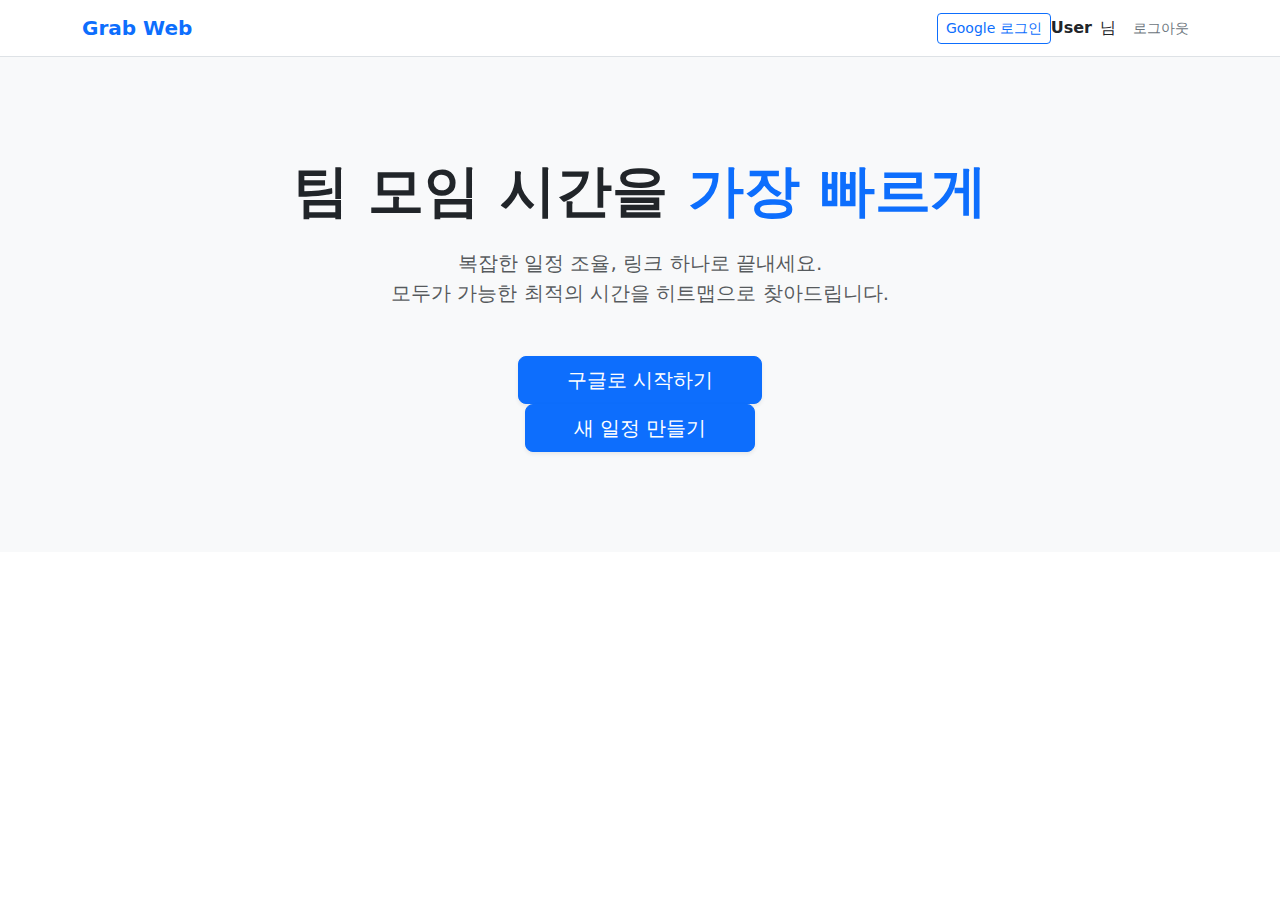
<file: src/main/resources/templates/index.html>
<!DOCTYPE html>
<html xmlns:th="http://www.thymeleaf.org" xmlns:sec="http://www.thymeleaf.org/extras/spring-security">
<head>
    <meta charset="UTF-8">
    <title>Grab : 일정 조율</title>
    <link href="https://cdn.jsdelivr.net/npm/bootstrap@5.3.0/dist/css/bootstrap.min.css" rel="stylesheet">
    <style>
        .hero-section { background-color: #f8f9fa; padding: 100px 0; text-align: center; }
    </style>
</head>
<body>

<!-- 네비게이션 바 -->
<nav class="navbar navbar-expand-lg navbar-light bg-white border-bottom">
    <div class="container">
        <a class="navbar-brand fw-bold text-primary" href="/static">Grab Web</a>
        <div class="d-flex">
            <!-- 로그인 안 했을 때 -->
            <a sec:authorize="isAnonymous()" href="/oauth2/authorization/google" class="btn btn-outline-primary btn-sm">Google 로그인</a>
            <!-- 로그인 했을 때 -->
            <div sec:authorize="isAuthenticated()" class="d-flex align-items-center gap-2">
                <span class="fw-bold" th:text="${userName}">User</span>님
                <form action="/logout" method="post">
                    <button type="submit" class="btn btn-link text-secondary text-decoration-none btn-sm">로그아웃</button>
                </form>
            </div>
        </div>
    </div>
</nav>

<!-- 메인 컨텐츠 -->
<div class="hero-section">
    <div class="container">
        <h1 class="display-4 fw-bold mb-4">팀 모임 시간을 <span class="text-primary">가장 빠르게</span></h1>
        <p class="lead text-muted mb-5">복잡한 일정 조율, 링크 하나로 끝내세요.<br>모두가 가능한 최적의 시간을 히트맵으로 찾아드립니다.</p>

        <div sec:authorize="isAnonymous()">
            <a href="/oauth2/authorization/google" class="btn btn-primary btn-lg px-5 shadow-sm">
                <i class="bi bi-google"></i> 구글로 시작하기
            </a>
        </div>

        <div sec:authorize="isAuthenticated()">
            <a href="/meetings/new" class="btn btn-primary btn-lg px-5 shadow-sm">새 일정 만들기</a>
        </div>
    </div>
</div>

</body>
</html>
</file>
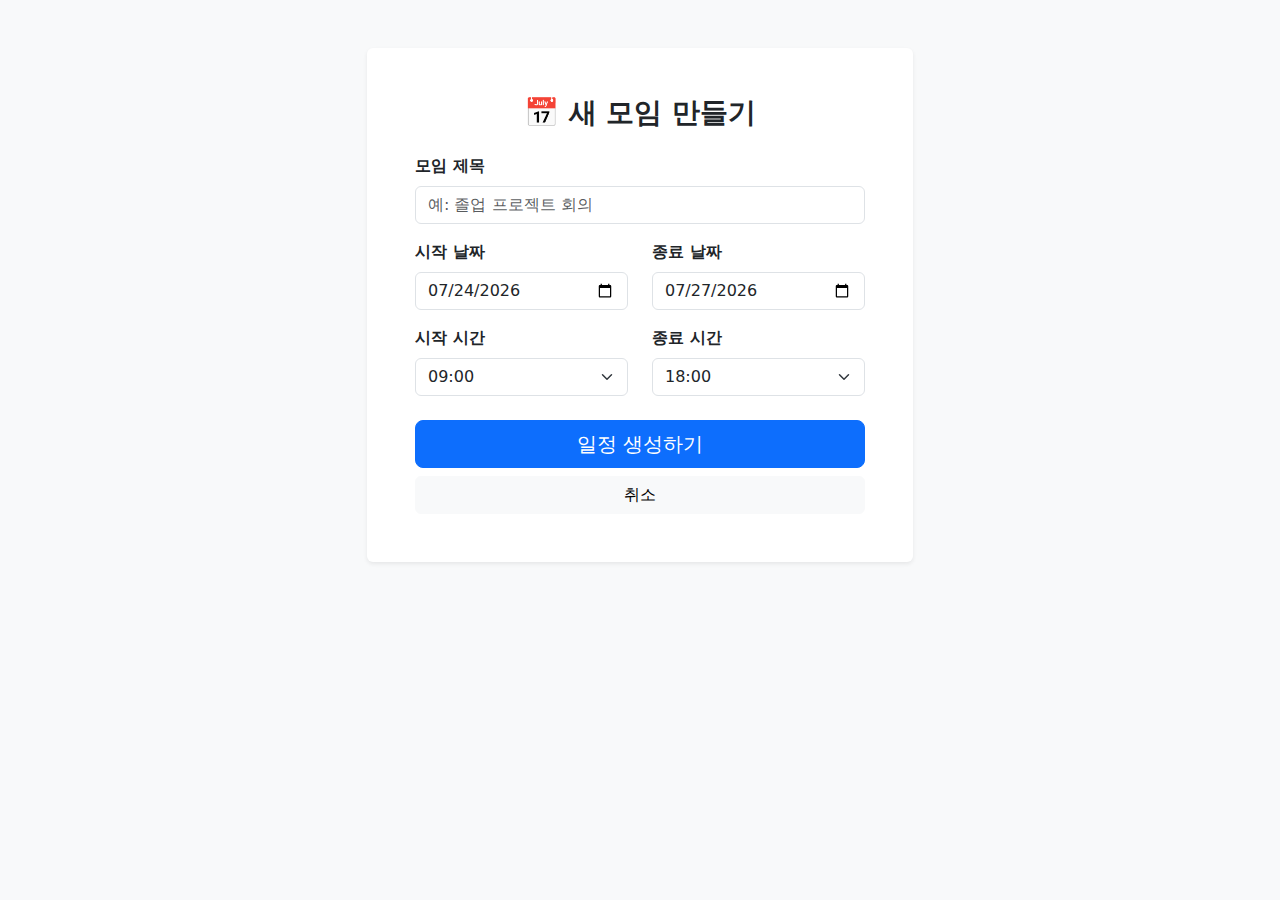
<file: src/main/resources/templates/meeting/create.html>
<!DOCTYPE html>
<html xmlns:th="http://www.thymeleaf.org">
<head>
    <meta charset="UTF-8">
    <title>새 일정 만들기</title>
    <link href="https://cdn.jsdelivr.net/npm/bootstrap@5.3.0/dist/css/bootstrap.min.css" rel="stylesheet">
</head>
<body class="bg-light">

<div class="container mt-5">
    <div class="row justify-content-center">
        <div class="col-md-6">
            <div class="card shadow-sm border-0">
                <div class="card-body p-5">
                    <h3 class="fw-bold mb-4 text-center">📅 새 모임 만들기</h3>

                    <form action="/meetings" method="post">
                        <!-- 제목 -->
                        <div class="mb-3">
                            <label class="form-label fw-bold">모임 제목</label>
                            <input type="text" name="title" class="form-control" placeholder="예: 졸업 프로젝트 회의" required>
                        </div>

                        <!-- 날짜 범위 -->
                        <div class="row mb-3">
                            <div class="col">
                                <label class="form-label fw-bold">시작 날짜</label>
                                <input type="date" name="startDate" class="form-control" required id="startDate">
                            </div>
                            <div class="col">
                                <label class="form-label fw-bold">종료 날짜</label>
                                <input type="date" name="endDate" class="form-control" required id="endDate">
                            </div>
                        </div>

                        <!-- 시간 범위 -->
                        <div class="row mb-4">
                            <div class="col">
                                <label class="form-label fw-bold">시작 시간</label>
                                <select name="startTime" class="form-select">
                                    <option value="09:00">09:00</option>
                                    <option value="10:00">10:00</option>
                                    <option value="12:00">12:00</option>
                                </select>
                            </div>
                            <div class="col">
                                <label class="form-label fw-bold">종료 시간</label>
                                <select name="endTime" class="form-select">
                                    <option value="18:00">18:00</option>
                                    <option value="20:00">20:00</option>
                                    <option value="22:00">22:00</option>
                                </select>
                            </div>
                        </div>

                        <div class="d-grid gap-2">
                            <button type="submit" class="btn btn-primary btn-lg">일정 생성하기</button>
                            <a href="/static" class="btn btn-light">취소</a>
                        </div>
                    </form>
                </div>
            </div>
        </div>
    </div>
</div>

<script>
    // 날짜 기본값 설정 (오늘 ~ 3일 뒤)
    document.getElementById('startDate').valueAsDate = new Date();
    const threeDaysLater = new Date();
    threeDaysLater.setDate(threeDaysLater.getDate() + 3);
    document.getElementById('endDate').valueAsDate = threeDaysLater;
</script>

</body>
</html>
</file>
